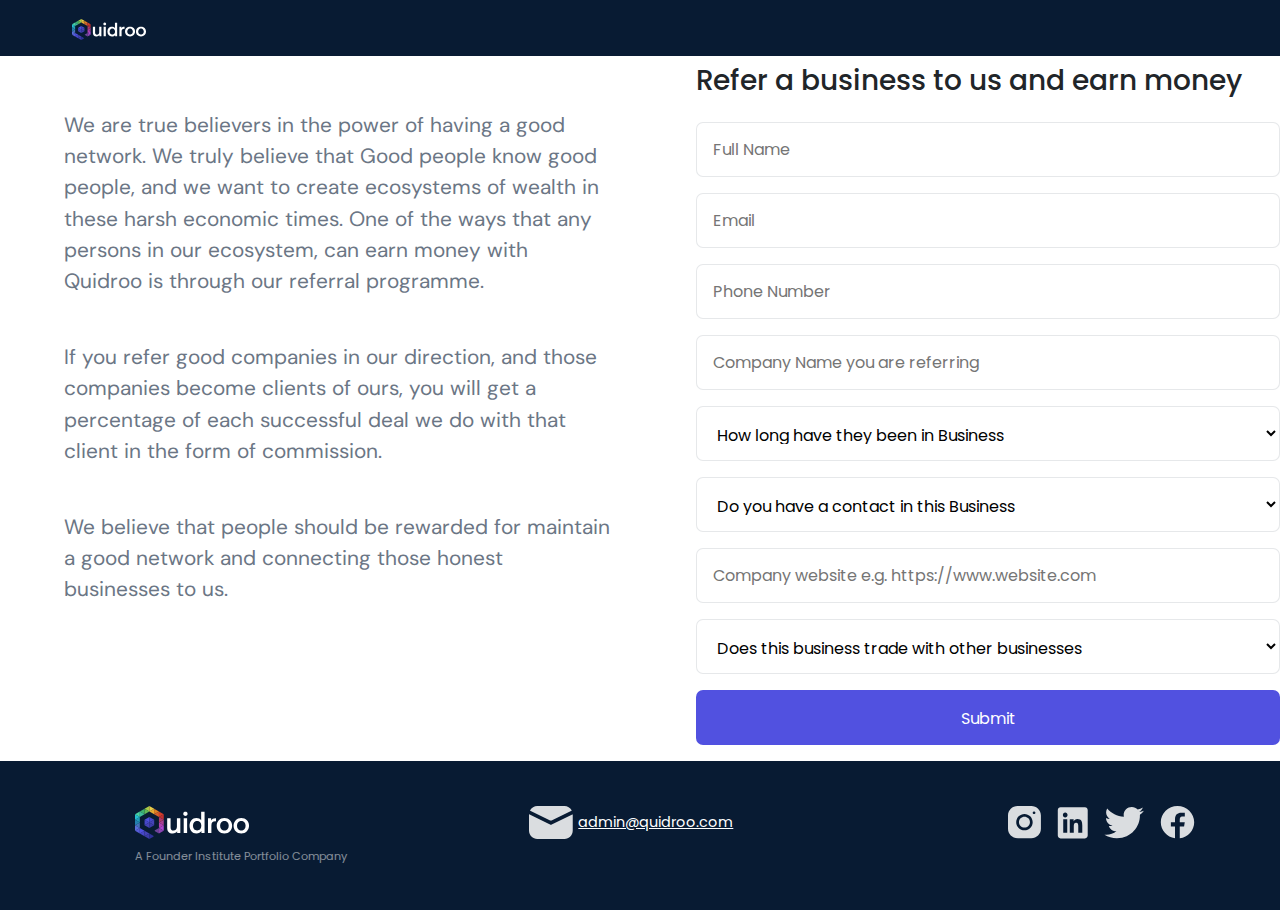
<file: referral.html>
<!DOCTYPE html>
<html lang="en">

<head>
    <meta charset="UTF-8">
    <meta http-equiv="X-UA-Compatible" content="IE=edge">
    <meta name="viewport" content="width=device-width, initial-scale=1.0">
    <meta name="theme-color" content="#000000" />
    <meta name="description" content="Quidroo: Invoice Financing platform for SMEs" />
    <link rel="shortcut icon" href="image/favicon.png" type="image/png">
    
    <link rel="preconnect" href="https://fonts.googleapis.com" />
    <link rel="preconnect" href="https://fonts.gstatic.com" crossorigin />
    <link href="https://fonts.googleapis.com/css2?family=Poppins:wght@400;500;600;900&display=swap" rel="stylesheet" />
    <link href="https://fonts.googleapis.com/css2?family=Space+Grotesk:wght@700&display=swap" rel="stylesheet">
    <link href="https://fonts.googleapis.com/css2?family=DM+Sans&display=swap" rel="stylesheet">
    
    <!-- Bootstrap CSS -->
    <!-- <link rel="stylesheet" href="https://cdn.jsdelivr.net/npm/bootstrap@4.6.0/dist/css/bootstrap.min.css" integrity="sha384-B0vP5xmATw1+K9KRQjQERJvTumQW0nPEzvF6L/Z6nronJ3oUOFUFpCjEUQouq2+l" crossorigin="anonymous" /> -->

    <!-- bootstrap css local file  -->
    <link rel="stylesheet" href="bootstrap/css/bootstrap.css" />
    <link rel="stylesheet" href="quidroo.css" type="text/css" />
    <script src="js/jquery-3.1.1.js"></script>
    <script src="bootstrap/js/bootstrap.js"></script>
    <script src="js/form.js"></script>

    <title>Quidroo</title>
</head>

<body>
    <div class="container-fluid" id="hero">
        <!-- LOGO  -->
        <nav class="navbar navbar-expand-lg navbar-light" id="navy" style="background-color: #081B33;">
            <a class="navbar-brand" id="aside" href="index.html"> <img src="image/footer_logo.svg" alt="logo"></a>
            <!-- <img src="image/hamburger.svg" class="img-fluid navbar-toggler" data-toggle="collapse" data-target="#navbarText" style="border:0"/> -->
            <!-- RIGHT HAND OF NAVBAR -->
            <div class="collapse navbar-collapse" id="navbarText">
            </div>
        </nav>
        <!-- hero -->
        <div class="top">
            <div id="topLeft">
                <p>We are true believers in the power of having a good network. We truly believe that Good people know good people, and we want to create ecosystems of wealth in these harsh economic times. One of the ways that any persons in our ecosystem, can earn money with Quidroo is through our referral programme. </p> 
                <p>If you refer good companies in our direction, and those companies become clients of ours, you will get a percentage of each successful deal we do with that client in the form of commission. </p>
                <p>We believe that people should be rewarded for maintain a good network and connecting those honest businesses to us.</p>

            </div>
            <div id="topRight">
                <!-- <img src="image/topright.svg" class="img-fluid img-style" /> -->
                <h3 class="join">Refer a business to us and earn money</h3>
                <div class="text3_card">
                    <div id="image-div" style="display: none; text-align: center;">
                        <p id="message" class="messagei" style="margin:auto; color:#3ebfd2"></p>
                        <img src="image/success.gif" style="width: 30%;" />
                    </div>
                    <div id="image-div-two" style="display: none; text-align: center;">
                        <p id="message-fail" class="messagei" style="margin:auto;"></p>
                        <img src="image/failure.png" />
                    </div>
                    <img src="image/sending.gif" style="display: none; width:50%; margin:auto;" id="spinner" />
        
                    <form id="referal-form">
                        <p id="message-202" style="color:brown; padding: 0; text-align: center; font-size: 1rem;"></p>
                        <input type="text" class="form-input" placeholder="Full Name" id="name" required/>
                        <input type="text" class="form-input" placeholder="Email" id="email" required/>
                        <input type="text" class="form-input" placeholder="Phone Number" id="phone" required/>
                        <input type="text" class="form-input" placeholder="Company Name you are referring" id="company" required/>
                        <select class="form-input" id="business_duration">
                            <option disabled selected>How long have they been in Business</option>
                            <option value="1">1 year</option>
                            <option value="2">2 years</option>
                            <option value="3">3 years</option>
                            <option value="4">4 years</option>
                            <option value="5">5+ years</option>
                        </select>
                        <select class="form-input" id="have_contact_in_business" onchange="checkContact(this.value)">
                            <option disabled selected>Do you have a contact in this Business</option>
                            <option value="Yes">Yes</option>
                            <option value="No">No</option>
                        </select>
                        <input type="text" class="form-input" placeholder="Name of Contact Persons" id="contact_name" style="display: none;" />
                        <input type="text" class="form-input" placeholder="Email of Contact Person" id="contact_email" style="display: none;"/>
                        <input type="text" class="form-input" placeholder="Phone Number of Contact Person" id="contact_phone" style="display: none;"/>
                        <select class="form-input" id="spoken_with_contact" style="display: none;">
                            <option disabled selected>Have you spoken to the Contact person about Quidroo</option>
                            <option value="Yes">Yes</option>
                            <option value="No">No, not yet</option>
                        </select>
                        <input type="text" class="form-input" placeholder="Company website e.g. https://www.website.com" id="website" required/>
                        <select class="form-input" id="trading_business">
                            <option disabled selected>Does this business trade with other businesses</option>
                            <option value="Yes">Yes</option>
                            <option value="No">No, not yet</option>
                        </select>
                        
                        <button class="btn form-submit" type="submit" id="referal_submit_button">Submit</button>
                        
                    </form>
                </div>
            </div>
        </div>
    </div>
    
<!-- footer -->
<section class="container-fluid sections" id="footer">
    <div class="footer_flex">
        <div class="footer_flex_inner">
            <img src="image/footer_logo.svg" />
            
        </div>
        <div class="footer_flex_inner">
            <img src="image/msg.svg" />
            <p class="footer_text_white ml-1">admin@quidroo.com </p>
            
        </div>
        <hr id="footer_line" class="foot_mobile">
        <div class="footer_flex_inner">
            <img src="image/instagram.svg" class="mr-3" />
            <img src="image/linkedin.svg" class="mr-3"/>
            <img src="image/twitter.svg" class="mr-3"/>
            <img src="image/facebook.svg" />
        </div>
        <p class="footer_text foot_mobile">Quidroo Inc. © 2021</p>
    </div>
    <p class="footer_text">A Founder Institute Portfolio Company</p>
</section>
</body>

</html>
</file>
<file: quidroo.css>
* {
    margin: 0;
    padding: 0;
}

html,
body {
    font-family: 'Poppins', sans-serif !important;
    padding: 0 !important;
    margin: 0 !important;
}
#aboutup{
    height:30vh;
    background-color: #5151E0;
}
.form-input{
    height: 55px;
    background: #FFFFFF;
    border: 1px solid rgba(8, 27, 51, 0.1);
    box-sizing: border-box;
    border-radius: 7px;
    width:100%;
    margin: 0.5rem 0;
    padding: 1rem;
}
.form-submit{
    height: 55px;
    background: #5151E0;
    color: #fff;
    box-sizing: border-box;
    border-radius: 7px;
    width:100%;
    margin: 0.5rem 0;
    padding: 1rem;
}
.flog>.dance>label>span {
    font-size: 1rem;
    margin-right: 85px;
}
#notify-form{
    margin-top:0;
    padding-right: 10vh;
}
.about_flex{
    display: flex;
    margin-top: -10vh;
    flex-direction: row;
    justify-content: space-between;
}
.about4_flex{
    display: flex;
    margin-top: -50vh;
    flex-direction: row;
    justify-content: space-between;
}
.img-not{
    width:130%;
    height:auto;
}
.about2_flex{
    display: flex;
    flex-direction: row;
    margin-top: 10vh;
    justify-content: space-between;
}
.text_card{
    width:40%;
}
.text3_card{
    width:100%;
}
#topRight{
    width:48%;
}
.text2_card{
    width:55%;
}
.text_card >h2{
    font-family: 'Space Grotesk';
    color: #fff;
    margin-bottom:5rem;
}
.text_card > p, .text2_card > p{
    color:#6B7685;
}
.image_card{
    width:55%;
}
.image2_card{
    width:40%;
}
.image3_card{
    width:33%;
    padding-top:15vh;
}
#aboutdesktop{
    padding-bottom:10vh;
    padding-top: 0;
}
#aboutmobile{
    display: none;
}
.underline{
    color:#000;
}

.text-box>p {
    color: #9C9999;
}
#why_quidroo{
    background-color: #F6F6FD;
    padding: 15vh;
}
#aside>img {
    max-width: 65%;
    height: auto;
}

.navbar {
    padding: 0.5rem 1.5rem !important;
}

#aside {
    margin: 0rem 3rem;
}

nav {
    width: 100%;
    background: rgba(255, 255, 255, 0.5);
}
.feat >a:hover{
    color:#5151E0;
}
.how >a:hover{
    color:#5151E0;
}
.cat a {
    color: #081B33;
    text-decoration: none;
    font-family: 'Poppins';
    font-size:16px;
}

.how >a::after,  .under >a::after{
    content: "";
    width: 0%;
    height: 2px;
    background: #5151E0;
    display: block;
    margin: auto;
    transition: 0.5s;
}

.cat>ul a:hover::after {
    width: 100%;
}

.fan {
    width: 120px;
    height: 120px;
}
.cat>ul {
    display: inline;
    padding: 0;
    position: absolute;
    top: -4px;
    right: 4px;
    margin-top: 1.5rem;
    margin-right: 4rem;
}
.img-style{
    object-fit: contain;
    margin-top:-15vh;
}

.cat>ul>li {
    display: inline-block;
    list-style: none;
    margin: 0px 20px;
    font-size: 1rem;
}
.img-rec{
    margin-right: -5vh;
    margin-top: -30vh;
}
.rec_flex >h3{
    margin-right: -10vh;
}
.rec_flex {
    display: flex;
    flex-direction: row;
    justify-content: flex-end;
}
header {
    width: 100%;
    height: 20vh;
}

.header>h1 {
    font-size: 2rem;
    font-weight: 500;
    color: #000000;
    padding: 1.2rem 0rem;
}
.but{
    border: 1.5px solid #5151E0;
    box-sizing: border-box;
    border-radius: 7px;
    padding: 5px 10px;
}
.but:hover{
    border: 1.5px solid #fff;
    background-color: #5151E0;
}
#notif{
    color:#5151E0;
}
#notif:hover{
    color:#fff;
}
#hero{
    background-color: #fff;
    padding:0 !important;
    
}
.top {
    padding: 0.5rem 0 0.5rem 4rem !important;
    /* margin-top:5vh; */
    display: flex;
    flex-direction: row;
    justify-content: space-between;
}
#topLeft >h1{
    font-size: 3.0rem;
}
#topLeft{
    width:50%;
    /* padding-top:10vh; */
}
#thirty{
    color:#EACE49;
}
#one-twenty{
    color:#D13D2A;
}
#sixty{
    color:#E07E24;
}
#topLeft >h1{
    font-family: 'Space Grotesk';
    color:#081B33;
}
#topLeft >p{
    color:#6B7685;
    font-size: 1.3rem;
    font-family: 'DM Sans', sans-serif;
    width:90%;
    margin: 5vh 0;
}
#topLeft >a{
    background-color: #5151E0;
    color: #fff;
    padding:2% 5%;
    font-size: 0.85rem;
    border-radius: 7px;
}
#topLeft >a:hover{
    text-decoration: none;
    background-color: #5151E0;
    opacity: 0.5;
    color: #fff;
    border: 1px solid #5151E0;
}
.sections{
    padding:5vh 15vh;
}
#desktop{
    padding-bottom:15vh;
}
.why2_flex{
    display: flex;
    flex-direction: row;
    justify-content: space-around;
    width:45%;
}
.why_flex{
    display: flex;
    flex-direction: row;
    justify-content: space-around;
}
.writeup >h5{
    padding-top:0.5rem;
    font-weight: bolder;
    font-family: 'DM Sans', sans-serif;
}
.writeup >p{
    color:#6B7685;
    font-size: 1.3rem;
    font-family: 'DM Sans', sans-serif;
    width:90%;
    margin: 2vh 0;
}
.how_flex{
    display: flex;
    flex-direction: row;
    justify-content: space-around;
}
.sections > h3{
    text-align: center;
    font-family: 'Space Grotesk';
}
.footer_flex{
    display: flex;
    flex-direction: row;
    justify-content: space-between;
}
.footer_flex_inner {
    display: flex;
    flex-direction: row;
    justify-content: space-between;
}
#why_card{
    background: #FFFFFF;
    border: 1px solid #E6E8EB;
    box-sizing: border-box;
    margin-top:5vh;
    width:300px;
    height:300px;
    box-shadow: 0px 15px 50px rgba(81, 81, 224, 0.1);
    border-radius: 10px;
    display: flex;
    flex-direction: column;
    justify-content: center;
    align-items: center;
}
#footer{
    background-color: #081B33;
}
.footer_text{
    color:#fff;
    opacity: 0.5;
    font-size: 0.7rem;
    padding-top: 0.6rem;
    margin-bottom: 0;

}
.footer_text_white{
    color:#fff;
    font-size: 0.9rem;
    text-decoration: underline;
    margin: 0 1rem;
    line-height: 2rem;
}
#why_card >p{
    color:#6B7685;
    width: 50%;
    font-size: 0.85rem;
    text-align: center;
}
#work >div {
    width:100%;
    display: flex;
    flex-direction: row;
    justify-content: center;
}

#work > div>p {
    color: #6B7685;
    font-family: 'DM Sans', sans-serif;
    font-size: 1rem;
    width:50%;
    text-align: center;
}
#blue{
    background: #F6F6FD;
}
#green{
    background: #F6FCFB;
}
#red{
    background: #FBF6FD;
}
#spinner{
    margin-top:20vh; 
}
#image-div, #image-div-two{
    margin-top:20vh;
}
.how_card>p{
    color:#6B7685;
    font-size: 0.85rem;
    font-family: 'DM Sans', sans-serif;
}
.how_card{
    max-height:350px;
    max-width:400px;
    margin:2vh;
    padding:3vh;
    border-radius: 10px;
}
.how_card >div{
    display: flex;
    flex-direction: row;
    justify-content: start;
}
.how_card >div>h4{
    padding-top: 1.9rem;
    margin-left: 1rem;
}
#mobile{
    display:none;
}
#notification {
    padding: 5vh 5vh;
}
.noti-appear{
    display:none;
}
.foot_mobile{
    display: none;
}

@media (min-width: 1300px) and (min-height: 1000px)  {
    .about4_flex{
        display: flex;
        margin-top: -40vh;
        flex-direction: row;
        justify-content: space-between;
        margin-right: 10vh;
    }
    .top {
        padding: 0.5rem 10vh  10vh!important;
        margin-top: 5vh;
        display: flex;
        flex-direction: row;
        justify-content: space-between;
    }
    #topLeft >h1{
        font-size:2.5rem;
    }
    .img-style {
        object-fit: contain;
        margin-top: -15vh;
        margin-left: 10vh;
    }
    #aboutdesktop {
        padding: 0 20vh 10vh 20vh;
    }
    #footer {
        height:30vh
    }
    /* #notification {
        padding: 5vh 15vh;
    } */
}


@media (max-width: 770px) {
    #topRight{
        width:100%;
    }
    #aboutdesktop {
        padding-bottom: 0;
        padding-top: 0;
    }
    .about_flex {
        display: flex;
        margin-top: -5vh;
        flex-direction: row;
        justify-content: space-between;
    }
    #notify-form {
        margin-top: 10vh;
        padding-right: 0;
    }
    .text3_card {
        width: 100%;
    }
    .img-not {
        width: 100%;
        height: auto;
    }
    .image3_card {
        width: 100%;
        padding-top: 0;
    }
    .about4_flex {
        display: flex;
        margin-top: 0;
        flex-direction: column;
        justify-content: space-between;
    }
    .noti-disappear{
        display:none;
    }
    .noti-appear{
        display:block;
        text-align: center;
        font-size: 1.5rem;
    }
    #topLeft {
        width: 65%;
        /* padding-top: 10%; */
    }
    #topLeft >h1{
        font-size:1.5rem;
    }
    #topLeft >p{
        font-size: 0.75rem;
        width:100%;
        margin: 2vh 0;
    }
    #topLeft >a{
        background-color: #5151E0;
        color: #fff;
        padding:5% 5%;
        font-size: 0.75rem;
        border-radius: 7px;
    }
    .img-style {
        object-fit: contain;
        margin-top: -10vh;
        margin-left: 0;
    }
    .sections{
        padding:3vh 1vh
    }
    #aside {
        margin: 0rem ;
    }
    .cat>ul>li {
        display: block;
        list-style: none;
        margin: 0px 20px;
        font-size: 1rem;
        
    }
    .cat>ul {
        display: inline;
        padding: 0;
        position: absolute;
        top: 0;
        left: 4px;
        margin-top: 3.5rem;
        margin-right: 0;
    }
    .but{
        border: 0;
        box-sizing: border-box;
        border-radius: 0;
        padding: 0;
    }
    .but:hover{
        border: transparent;
        background-color: transparent;
    }

    #notif:hover{
        color:#5151E0;
    }
    .how_card {
        max-height: 350px;
        max-width: 400px;
        margin: 1vh;
        padding: 1vh;
        border-radius: 10px;
    }
    .text_card > p, .text2_card > p {
        font-size: 0.85rem;
    }
    #aboutup {
        height: 15vh;
    }
    
}
@media (max-width: 765px) {
    #footer_line{
        border-top: 1px solid #DADDE0;
        width: 80%;
    }
    .foot_desktop{
        display: none;
    }
    .foot_mobile{
        display: block;
    }
    .footer_flex_inner {
        margin: 2vh 0;
    }
    .footer_flex {
        display: flex;
        flex-direction: column;
        align-items: center;
    }
    
    #aboutup {
        height: 20vh;
    }
    #aboutdesktop{
        display: none;
    }
    #aboutmobile{
        display: block;
        padding: 0 4vh;
    }
    #aboutmobile > h3{
        margin-top:-15vh;
        color:#fff; 
        text-align: left;
    }
    #aboutmobile > p{
        font-size: 0.85rem;
        color:#6B7685; 
    }
    
    #desktop{
        display:none;
    }
    #mobile{
        display:block;
    }
    .writeup >p {
        color: #6B7685;
        font-size: 1rem;
        font-family: 'DM Sans', sans-serif;
        width: 90%;
        margin: 2vh 0;
    }
    .why21_flex {
        display: flex;
        flex-direction: row;
        justify-content: space-around;
        margin: 0 3vh;
    }
    #aside {
        margin: 0rem ;
    }
    .cat>ul>li {
        display: block;
        list-style: none;
        margin: 0px 20px;
        font-size: 1rem;
        padding: 0.5rem 0;
    }
    .cat>ul {
        display: inline;
        padding: 1rem 0;
        position: absolute;
        top: 0;
        left: 4px;
        margin-top: 3.5rem;
        margin-right: 0;
        background-color: #fff;
    }
    .but{
        border: 0;
        box-sizing: border-box;
        border-radius: 0;
        padding: 0;
    }
    .but:hover{
        border: transparent;
        background-color: transparent;
    }

    #notif:hover{
        color:#5151E0;
    }
    .top {
        padding: 0.5rem 0 0.5rem 0.5rem !important;
        margin-top:0vh;
        display: flex;
        flex-direction: column;
    }
    #topLeft{
        width:100%;
        padding-top:1vh;
    }
    #topLeft >h1{
        font-size:1.65rem;
    }
    #topLeft >p{
        font-size: 1.2rem;
        width:100%;
        margin: 1vh 0;
    }
    #topLeft >a{
        background-color: #5151E0;
        color: #fff;
        padding:5% 15%;
        font-size: 0.85rem;
        border-radius: 7px;
    }
    .img-style{
        object-fit: contain;
        margin-top:0;
        margin-left:0;
    }
    .navbar {
        padding: 0!important;
    }
    .sections {
        padding: 1vh;
    }
    .why_flex {
        display: flex;
        flex-direction: column;
        justify-content: center;
        align-items: center;
    }
    .why2_flex {
        display: flex;
        flex-direction: column;
        justify-content: center;
        align-items: center;
    }
    #work >div {
        width: 100%;
        display: flex;
        flex-direction: column;
        justify-content: center;
    }
    #work > div>p {
        color: #6B7685;
        font-family: 'DM Sans', sans-serif;
        font-size: 0.9rem;
        width: 100%;
        text-align: left;
    }
    .sections > h3{
        margin: 3vh 0;
    }
    #work >h3{
        text-align: left;
    }
    .how_card {
        max-height: 350px;
        max-width: 400px;
        margin: 1vh;
        padding: 4vh;
        border-radius: 10px;
    }
    #work{
        padding:4vh;
    }
    #spinner{
        margin:auto; 
    }
    #image-div, #image-div-two{
        margin-top:0;
    }
    
}
@media (max-width: 370px) {
    #topLeft >a{
        background-color: #5151E0;
        color: #fff;
        padding:5% 10%;
        font-size: 0.75rem;
        border-radius: 7px;
    }
}
</file>
